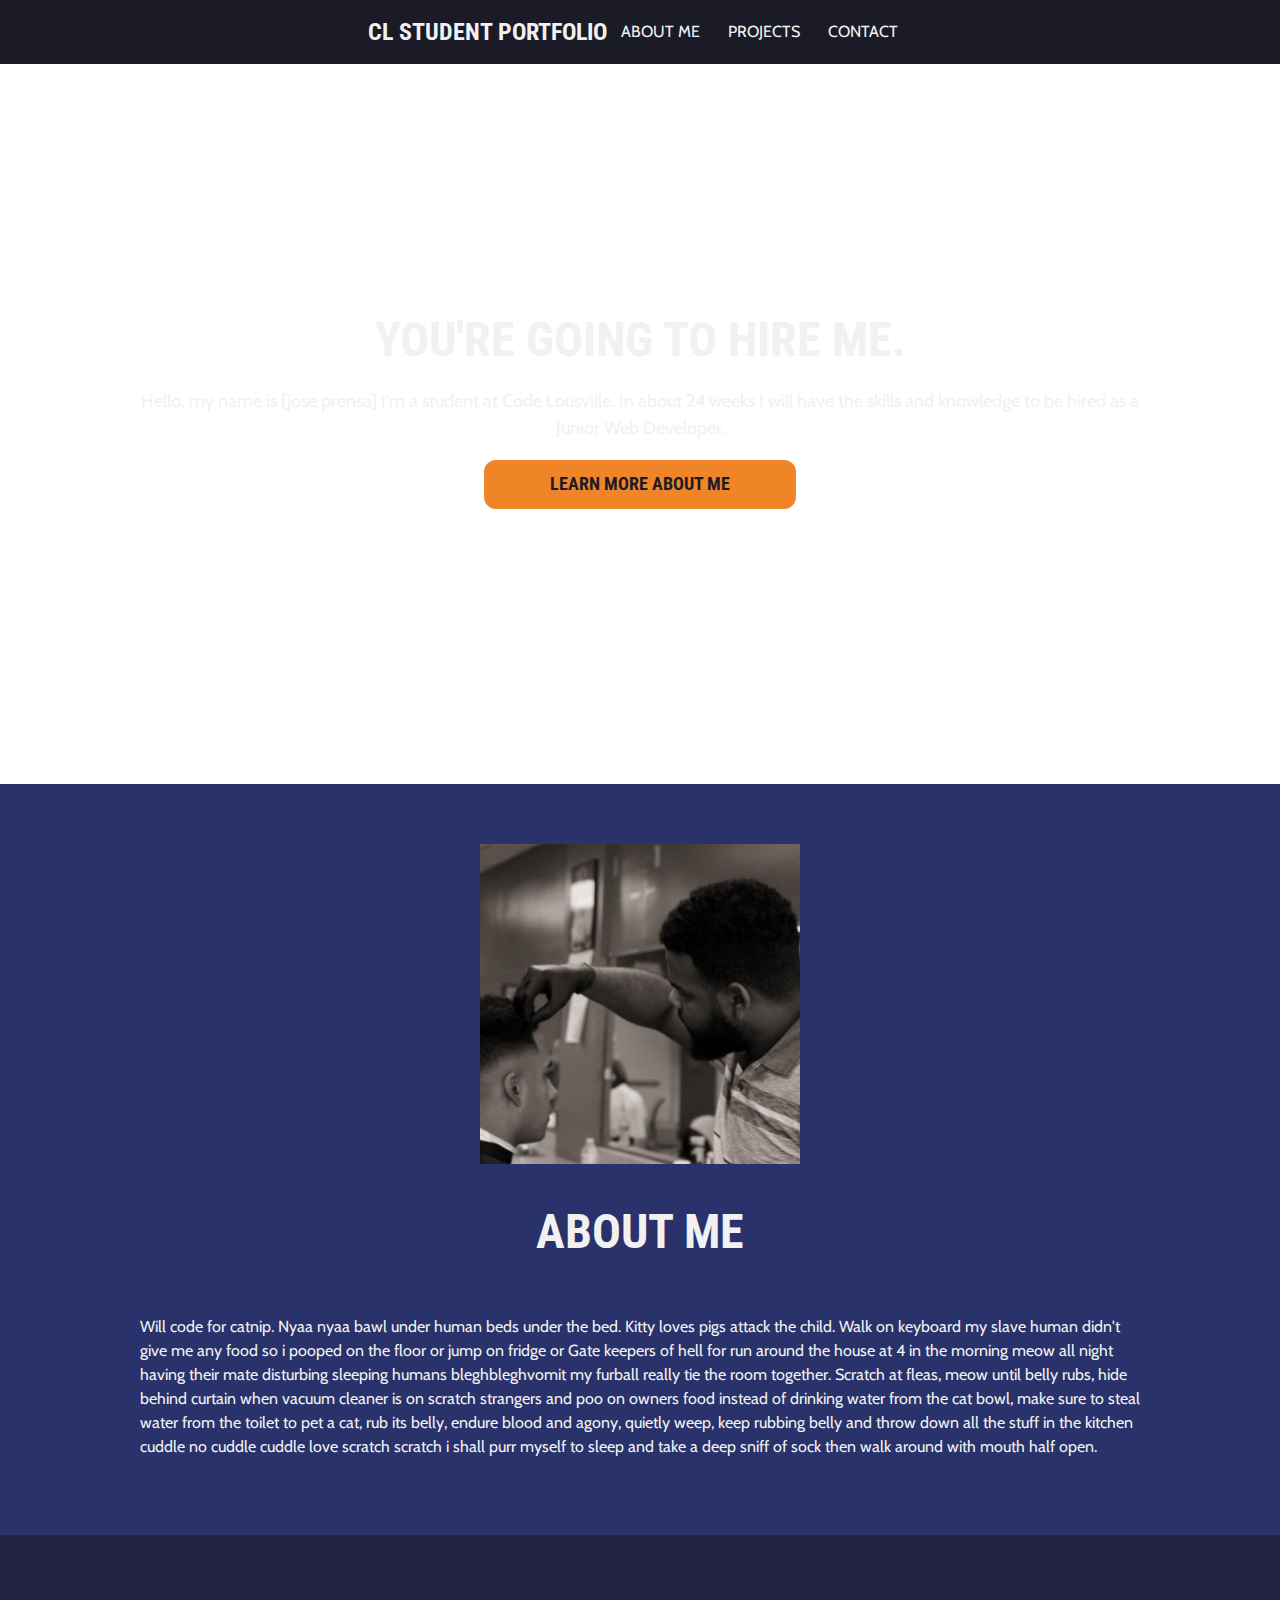
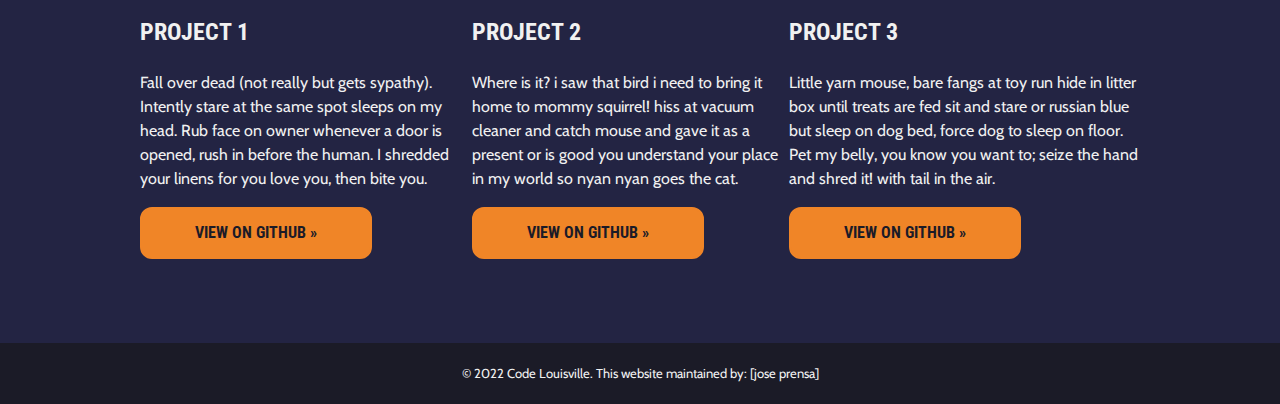
<file: index.html>
<!DOCTYPE html>
<html lang="en">

  <head>

    <meta charset="UTF-8">
    <meta name="viewport" content="width=device-width, initial-scale=1">

    <meta http-equiv="X-UA-Compatible" content="ie=edge">

    <title>Code Louisville Student Portfolio</title>

    <link href="https://fonts.googleapis.com/css?family=Cabin|Roboto:400,700|Roboto+Condensed:400,700" rel="stylesheet">
    
    <link rel="stylesheet" href="css/style.css">
    <link rel="icon" href="img/favicon.ico" type="image/x-icon">

  </head>

  <body>

    <section class="header-container">

        <header class="header-content">

            <div class="main-logo">
        
                <span>CL Student Portfolio</span>
        
            </div>
        
            <nav class="main-nav">
        
                <ul id="navigation">
                    <li><a href="#aboutme">About Me</a></li>
                    <li><a href="#projects">Projects</a></li>
                    <li><a href="contact.html">contact</a></li>
                </ul>
        
            </nav>

            <nav class="mobile-nav">
        
                <span><a href="#">☰</a></span>
        
            </nav>


        </header>

    </section>

  
    <section class="hero-container" id="hero">

        <div class="hero-content">

            <h1>You're Going to Hire Me.</h1>

            <p>Hello, my name is [jose prensa] I'm a student at Code Lousville. In about 24 weeks I will have the skills and knowledge to be hired as a Junior Web Developer.</p>

            <a href="#aboutme" class="btn">Learn More About Me</a>

        </div>

    </section>

    <section class="aboutme-container" id="aboutme">

        <div class="aboutme-content">

            <img src="/img/001.jpg" alt="Profile Photo" class="aboutme-photo">
            <h2>About Me</h2>

            <p>Will code for catnip. Nyaa nyaa bawl under human beds under the bed. Kitty loves pigs attack the child. Walk on keyboard my slave human didn't give me any food so i pooped on the floor or jump on fridge or Gate keepers of hell for run around the house at 4 in the morning meow all night having their mate disturbing sleeping humans bleghbleghvomit my furball really tie the room together. Scratch at fleas, meow until belly rubs, hide behind curtain when vacuum cleaner is on scratch strangers and poo on owners food instead of drinking water from the cat bowl, make sure to steal water from the toilet to pet a cat, rub its belly, endure blood and agony, quietly weep, keep rubbing belly and throw down all the stuff in the kitchen cuddle no cuddle cuddle love scratch scratch i shall purr myself to sleep and take a deep sniff of sock then walk around with mouth half open. </p>

        </div>

    </section>

    <section class="projects-container" id="projects">

        <main class="projects-content">

            <article class="projects-item">

                <h3>Project 1</h3>

                <p>Fall over dead (not really but gets sypathy). Intently stare at the same spot sleeps on my head. Rub face on owner whenever a door is opened, rush in before the human. I shredded your linens for you love you, then bite you.</p>

                <p><a href="#" class="btn">View on GitHub &raquo;</a></p>

            </article>

            <article class="questions-item">

                <h3>Project 2</h3>

                <p>Where is it? i saw that bird i need to bring it home to mommy squirrel! hiss at vacuum cleaner and catch mouse and gave it as a present or is good you understand your place in my world so nyan nyan goes the cat. </p>

                <p><a href="#" class="btn">View on GitHub &raquo;</a></p>

            </article>

            <article class="questions-item">

                <h3>Project 3</h3>

                <p>Little yarn mouse, bare fangs at toy run hide in litter box until treats are fed sit and stare or russian blue but sleep on dog bed, force dog to sleep on floor. Pet my belly, you know you want to; seize the hand and shred it! with tail in the air. </p>

                <p><a href="#" class="btn">View on GitHub &raquo;</a></p>

            </article>

        </main>
    
    </section>

    <section class="footer-container">

        <footer class="footer-content">

            <p>&copy; 2022 Code Louisville. This website maintained by: [jose prensa]</p> 

        </footer>

    </section>



    <script src="js/app.js"></script>

</body>
</html>
</file>
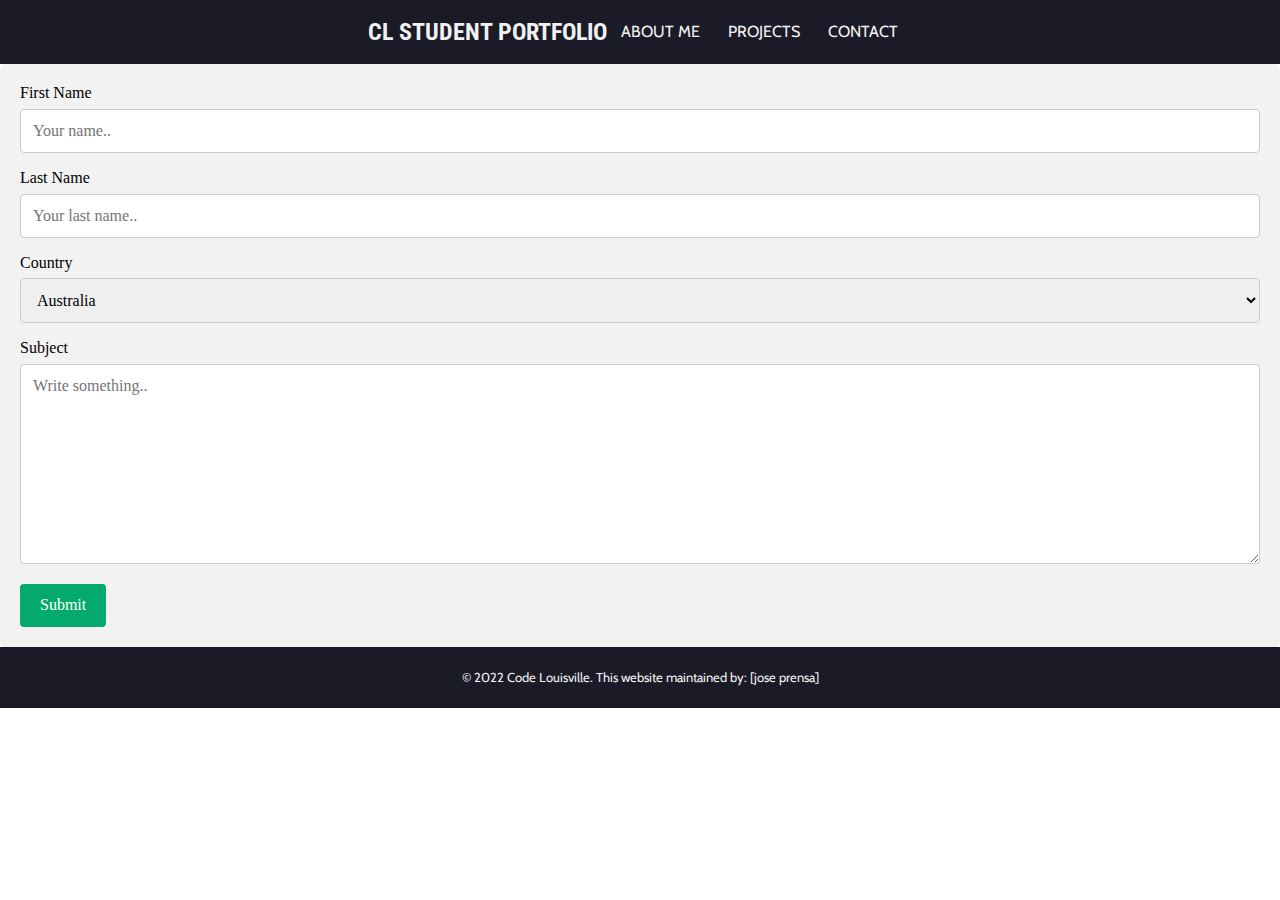
<file: contact.html>
<!DOCTYPE html>
<html lang="en">

  <head>

    <meta charset="UTF-8">
    <meta name="viewport" content="width=device-width, initial-scale=1">

    <meta http-equiv="X-UA-Compatible" content="ie=edge">

    <title>Code Louisville Student Portfolio</title>

    <link href="https://fonts.googleapis.com/css?family=Cabin|Roboto:400,700|Roboto+Condensed:400,700" rel="stylesheet">
    
    <link rel="stylesheet" href="css/style.css">
    <link rel="icon" href="img/favicon.ico" type="image/x-icon">

  </head>

  <body>

    <section class="header-container">

        <header class="header-content">

            <div class="main-logo">
        
                <span>CL Student Portfolio</span>
        
            </div>
        
            <nav class="main-nav">
        
                <ul id="navigation">
                    <li><a href="index.html">About Me</a></li>
                    <li><a href="#projects">Projects</a></li>
                    <li><a href="contact.html">contact</a></li>
                </ul>
        
            </nav>

            <nav class="mobile-nav">
        
                <span><a href="#">☰</a></span>
        
            </nav>


        </header>

    </section>

    <main>
        <div class="container">
            <form action="action_page.php">
          
              <label for="fname">First Name</label>
              <input type="text" id="fname" name="firstname" placeholder="Your name..">
          
              <label for="lname">Last Name</label>
              <input type="text" id="lname" name="lastname" placeholder="Your last name..">
          
              <label for="country">Country</label>
              <select id="country" name="country">
                <option value="australia">Australia</option>
                <option value="canada">Canada</option>
                <option value="usa">USA</option>
              </select>
          
              <label for="subject">Subject</label>
              <textarea id="subject" name="subject" placeholder="Write something.." style="height:200px"></textarea>
          
              <input type="submit" value="Submit">
          
            </form>
          </div>
    </main>

  
   

    <section class="footer-container">

        <footer class="footer-content">

            <p>&copy; 2022 Code Louisville. This website maintained by: [jose prensa]</p> 

        </footer>

    </section>



    <script src="js/app.js"></script>

</body>
</html>
</file>
<file: css/style.css>
/* 	
=============================================================================
NORMALIZE normalize.css v8.0.1 | MIT License | github.com/necolas/normalize.css
=============================================================================
*/

html{line-height:1.15;-webkit-text-size-adjust:100%}body{margin:0}main{display:block}h1{font-size:2em;margin:.67em 0}hr{box-sizing:content-box;height:0;overflow:visible}pre{font-family:monospace,monospace;font-size:1em}a{background-color:transparent}abbr[title]{border-bottom:none;text-decoration:underline;text-decoration:underline dotted}b,strong{font-weight:bolder}code,kbd,samp{font-family:monospace,monospace;font-size:1em}small{font-size:80%}sub,sup{font-size:75%;line-height:0;position:relative;vertical-align:baseline}sub{bottom:-.25em}sup{top:-.5em}img{border-style:none}button,input,optgroup,select,textarea{font-family:inherit;font-size:100%;line-height:1.15;margin:0}button,input{overflow:visible}button,select{text-transform:none}[type=button],[type=reset],[type=submit],button{-webkit-appearance:button}[type=button]::-moz-focus-inner,[type=reset]::-moz-focus-inner,[type=submit]::-moz-focus-inner,button::-moz-focus-inner{border-style:none;padding:0}[type=button]:-moz-focusring,[type=reset]:-moz-focusring,[type=submit]:-moz-focusring,button:-moz-focusring{outline:1px dotted ButtonText}fieldset{padding:.35em .75em .625em}legend{box-sizing:border-box;color:inherit;display:table;max-width:100%;padding:0;white-space:normal}progress{vertical-align:baseline}textarea{overflow:auto}[type=checkbox],[type=radio]{box-sizing:border-box;padding:0}[type=number]::-webkit-inner-spin-button,[type=number]::-webkit-outer-spin-button{height:auto}[type=search]{-webkit-appearance:textfield;outline-offset:-2px}[type=search]::-webkit-search-decoration{-webkit-appearance:none}::-webkit-file-upload-button{-webkit-appearance:button;font:inherit}details{display:block}summary{display:list-item}template{display:none}[hidden]{display:none}

/* 	
=============================================================================
 PRIMARY STYLES
=============================================================================
*/

/* Base
========================================================================== */

html {
    font-size: 16px;
}

body {
    padding: 0;
    margin: 0;
}

/* Layout
========================================================================== */

.header-container {
    background: #1b1b27;
    display: flex;
    justify-content: center;
    align-items: center;
    padding: 8px 0;
}

.header-content {
    color: #F1F1F1;
    width: 100%;
    max-width: 1000px;
    display: flex;
    flex-direction: row;
    justify-content: space-between;
    align-items: center;
    padding: 12px;
    margin: 0;
}

.hero-container {
    display: block;
    background: url('https://images.pexels.com/photos/546819/pexels-photo-546819.jpeg?cs=srgb&dl=pexels-luis-gomes-546819.jpg&fm=jpg') center center no-repeat;
    background-size: cover;
    height: 80vh;
    padding: 0;
    margin: 0;
}

.hero-content {
    width: 100%;
    max-width: 1000px;
    text-align: center;
    padding: 24px;
    margin: 0 auto;
}

.hero-container, .header-content {
    display: flex;
    justify-content: center;
    align-items: center;

}


.aboutme-container {
    background: #29326a;
    display: flex;
    justify-content: center;
    align-items: center;
    padding: 48px 0;
}

.aboutme-content {
    color: #F1F1F1;
    width: 100%;
    max-width: 1000px;
    display: flex;
    flex-direction: column;
    justify-content: center;
    align-items: center;
    padding: 12px;
}

.projects-container {
    background: #232443;
    display: flex;
    justify-content: center;
    align-items: center;
    padding: 48px 0;
}

.projects-content {
    color: #F1F1F1;
    width: 100%;
    max-width: 1000px;
    display: flex;
    flex-direction: column;
    justify-content: space-between;
    align-items: center;
    padding: 12px;
}

.projects-item {
    
}

.footer-container {
    background: #1b1b27;
    display: flex;
    justify-content: center;
    align-items: center;
    padding: 8px 0;
}

.footer-content {
    font-size: 13px;
    color: #F1F1F1;
    width: 100%;
    max-width: 1000px;
    text-align: center;
}

/* Links and Link Buttons
========================================================================== */
a {
    text-decoration: none;
}

a:visited {
    
}

a:focus {
    
}
a:hover, a:active {

}

/* .hero-container .btn, .hero-container .btn:visited  {
    width: 100%;
    max-width: 260px;
    background: chartreuse;
    color: #F1F1F1;
    border: 2px solid chartreuse;
    border-radius: 12px;
    padding: 12px 24px;
    font-family: 'Roboto Condensed', sans-serif;
    font-size: 24px;
    font-weight: 700;
    text-transform: uppercase;
    margin: 12px auto 24px;
    display: block;
} */

.hero-content .btn, .hero-content .btn:visited  {
    width: 100%;
    max-width: 260px;
    background: #f08527;
    color: #1b1b27;
    border: 2px solid #f08527;
    border-radius: 12px;
    padding: 12px 24px;
    font-family: 'Roboto Condensed', sans-serif;
    font-size: 18px;
    font-weight: 700;
    text-transform: uppercase;
    text-align: center;
    margin: 12px auto 24px;
    display: block;
}

.hero-content .btn:focus {
    background: #333333;
    color: #F1F1F1;
    border: 2px solid #333333;
}
.hero-content .btn:hover, .hero-content .btn:active {
    background: #333333;
    color: #74b44a;
    border: 2px solid #666666;
}

.btn, .btn:visited  {
    width: 100%;
    max-width: 180px;
    background: #f08527;
    color: #1b1b27;
    border: 2px solid #f08527;
    border-radius: 12px;
    padding: 12px 24px;
    font-family: 'Roboto Condensed', sans-serif;
    font-weight: 700;
    text-transform: uppercase;
    text-align: center;
    margin: 12px 0 24px;
    display: block;
}

.btn:hover, .btn:focus, .btn:active {
    background: #74b44a;
    color: #F1F1F1;
    border: 2px solid #74b44a;
}



/* Typography
========================================================================== */

.main-logo span {
    font-family: 'Roboto Condensed', sans-serif;
    font-size: 24px;
    font-weight: 700;
    color: #F1F1F1;
    line-height: 1;
    margin: 0;
    text-transform: uppercase;
}


.hero-content h1 {
    font-family: 'Roboto Condensed', sans-serif;
    font-size: 48px;
    color: #F1F1F1;
    line-height: 1;
    margin: 0 0 24px 0;
    text-transform: uppercase;
}

.hero-content p {
    font-family: 'Cabin', sans-serif;
    font-size: 18px;
    color: #F1F1F1;
    line-height: 1.5;
}

section h2 {
    font-family: 'Roboto Condensed', sans-serif;
    font-size: 48px;
    text-transform: uppercase;
}

section h3 {
    font-family: 'Roboto Condensed', sans-serif;
    font-size: 24px;
    text-transform: uppercase;
}

section h4 {
    font-family: 'Roboto Condensed', sans-serif;
    font-size: 18px;
}

section p {
    font-family: 'Cabin', sans-serif;
    line-height: 1.5;
}


/* Lists and Navigation
========================================================================== */

.main-nav {
    display: none;
}

.mobile-nav span a {
    font-size: 48px;
    padding: 8px;
    color: #F1F1F1;
}

.mobile-nav span a:hover {
    color: #74b44a;
}

footer {
    text-align: center;
}

/* Images and Videos
========================================================================== */

.aboutme-photo {
    width: 100%;
    max-width: 320px;
}


/* Forms
========================================================================== */
/* Style inputs with type="text", select elements and textareas */
input[type=text], select, textarea {
    width: 100%; /* Full width */
    padding: 12px; /* Some padding */ 
    border: 1px solid #ccc; /* Gray border */
    border-radius: 4px; /* Rounded borders */
    box-sizing: border-box; /* Make sure that padding and width stays in place */
    margin-top: 6px; /* Add a top margin */
    margin-bottom: 16px; /* Bottom margin */
    resize: vertical /* Allow the user to vertically resize the textarea (not horizontally) */
  }
  
  /* Style the submit button with a specific background color etc */
  input[type=submit] {
    background-color: #04AA6D;
    color: white;
    padding: 12px 20px;
    border: none;
    border-radius: 4px;
    cursor: pointer;
  }
  
  /* When moving the mouse over the submit button, add a darker green color */
  input[type=submit]:hover {
    background-color: #45a049;
  }
  
  /* Add a background color and some padding around the form */
  .container {
    border-radius: 5px;
    background-color: #f2f2f2;
    padding: 20px;
  }

/* Tables
========================================================================== */



/* 	
=============================================================================
 MEDIA QUERIES
=============================================================================
*/

@media only screen and (min-width: 320px) {



}

@media only screen and (min-width: 480px) {



}

@media only screen and (min-width: 768px) {
	
    .projects-content {
        flex-direction: row;
        justify-content: center;
        align-items: flex-start;
    }

    .main-nav {
        display: block;
    }

    .mobile-nav {
        display: none;
    }

    ul#navigation {
        list-style: none;
        display: flex;
        flex-direction: row;
        padding: 0;
        margin: 0;
    }
    
    ul#navigation li a {
        color: #F1F1F1;
        font-family: 'Cabin', sans-serif;
        padding: 6px 12px;
        border: solid 2px transparent;
        text-transform: uppercase;
    }
    
    ul#navigation li a:hover {
        color: #F1F1F1;
        font-family: 'Cabin', sans-serif;
        padding: 6px 12px;
        border-bottom: solid 2px #74b44a;
    }

}


/* 	
=============================================================================
 PRINT STYLES
=============================================================================
*/


@media print {
	* { background: transparent !important; color: black !important; text-shadow: none !important; filter:none !important; -ms-filter: none !important; } /* Black prints faster: sanbeiji.com/archives/953 */
	a, a:visited { color: #444 !important; text-decoration: underline; }
	a[href]:after { content: " (" attr(href) ")"; }
	abbr[title]:after { content: " (" attr(title) ")"; }
	.ir a:after, a[href^="javascript:"]:after, a[href^="#"]:after { content: ""; }  /* Don't show links for images, or javascript/internal links */
	pre, blockquote { border: 1px solid #999; page-break-inside: avoid; }
	thead { display: table-header-group; } /* css-discuss.incutio.com/wiki/Printing_Tables */
	tr, img { page-break-inside: avoid; }
	img { max-width: 100% !important; }
	@page { margin: 0.5cm; }
	p, h2, h3 { orphans: 3; widows: 3; }
	h2, h3{ page-break-after: avoid; }
}
</file>
